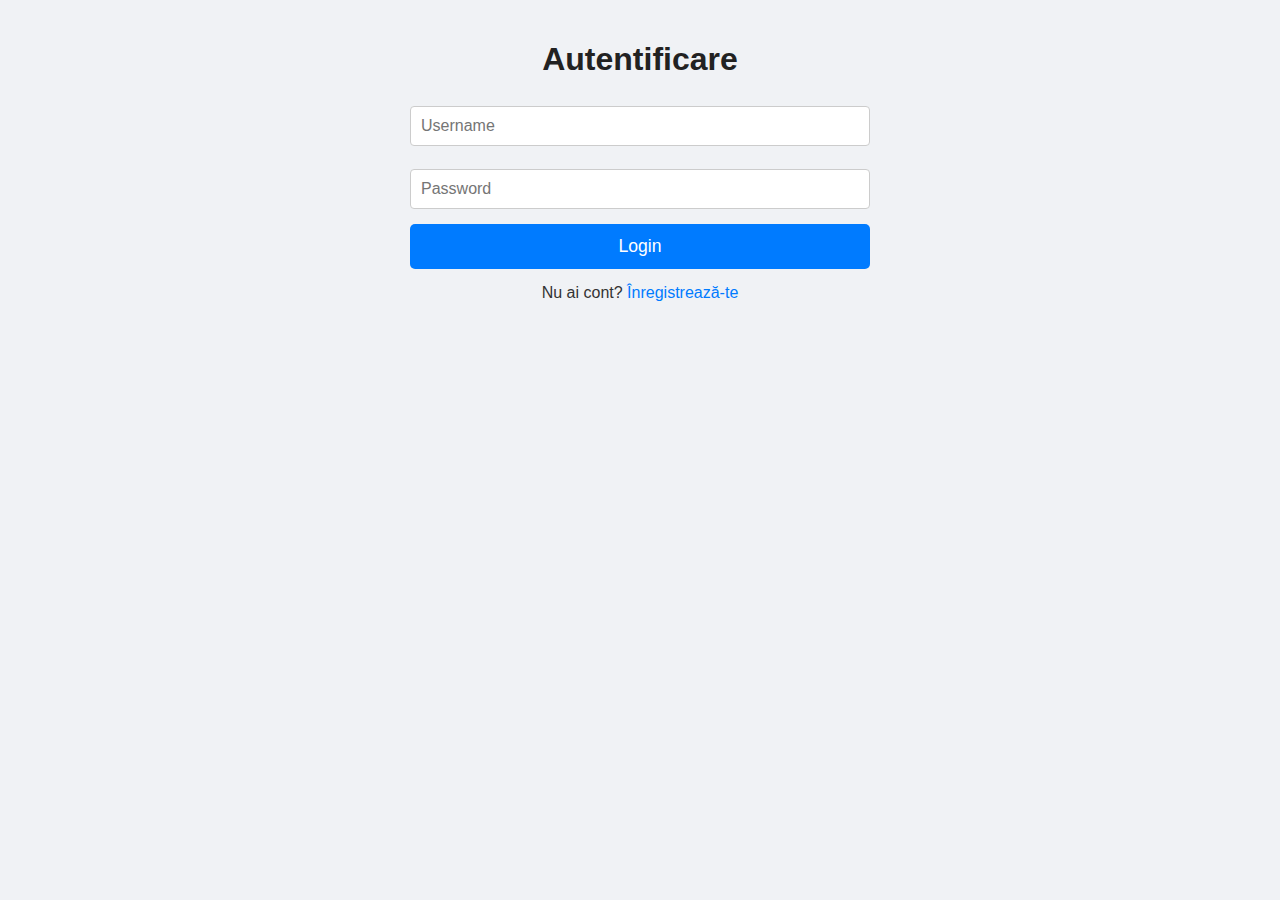
<file: frontend/login.html>
<!DOCTYPE html>
<html lang="en">
    <link rel="stylesheet" href="style.css" />

<head>
  <meta charset="UTF-8">
  <title>Login</title>
  <link rel="stylesheet" href="style.css">
</head>
<body>
  <h1>Autentificare</h1>
  <input type="text" id="username" placeholder="Username">
  <input type="password" id="password" placeholder="Password">
  <button onclick="login()">Login</button>
  <p>Nu ai cont? <a href="register.html">Înregistrează-te</a></p>
  <script src="login.js"></script>
</body>
</html>
</file>
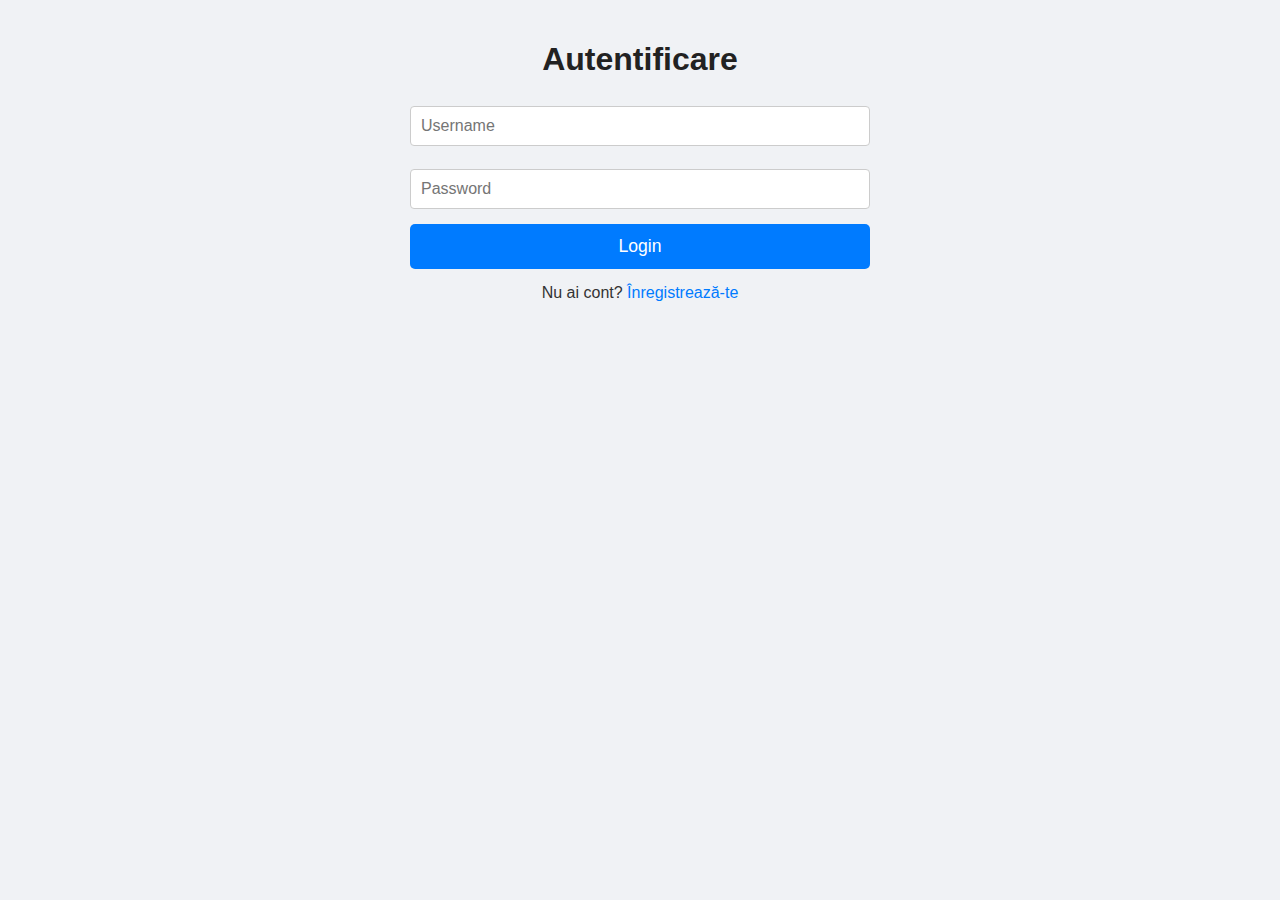
<file: frontend/notes.html>
<!DOCTYPE html>
<link rel="stylesheet" href="style.css" />

<html lang="en">
<head>
  <meta charset="UTF-8">
  <title>Notițele Mele</title>
  <link rel="stylesheet" href="style.css">
</head>
<body>
  <h1>Notițele tale</h1>
  <button onclick="logout()">Logout</button>

  <h2>Adaugă notiță</h2>
  <input type="text" id="title" placeholder="Titlu">
  <textarea id="content" placeholder="Conținut"></textarea>
  <button onclick="createNote()">Adaugă</button>

  <h2>Lista</h2>
  <ul id="notes-list"></ul>

  <script src="auth.js"></script>
  <script src="notes.js"></script>
</body>
</html>
</file>
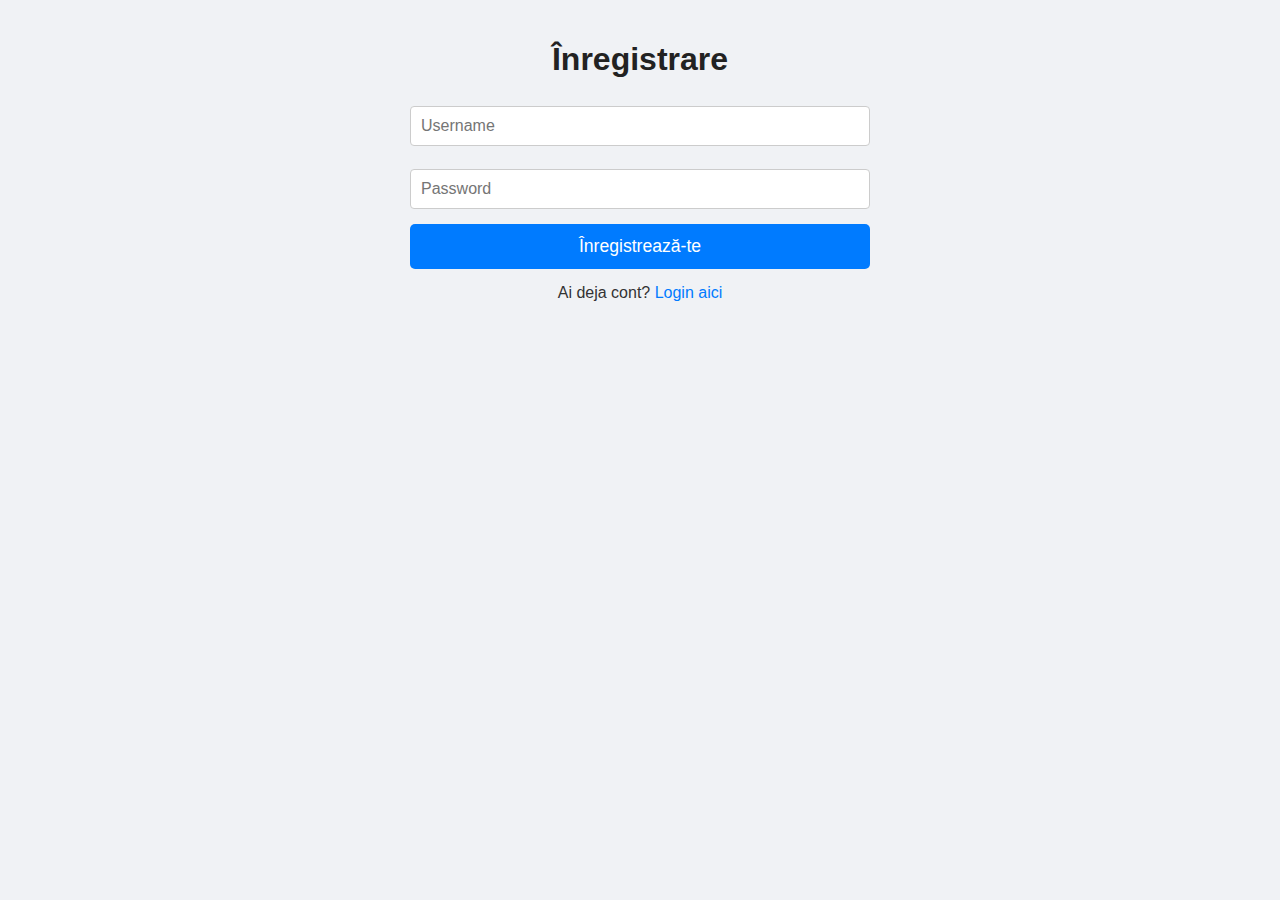
<file: frontend/register.html>
<!DOCTYPE html>
<html lang="en">

<head>
  <meta charset="UTF-8">
  <title>Register</title>
  <link rel="stylesheet" href="style.css">
</head>
<body>
  <h1>Înregistrare</h1>
  <input type="text" id="username" placeholder="Username">
  <input type="password" id="password" placeholder="Password">
  <button onclick="register()">Înregistrează-te</button>
  <p>Ai deja cont? <a href="login.html">Login aici</a></p>
  <script src="register.js"></script>
</body>
</html>
</file>
<file: frontend/style.css>
/* Reset simplu */
* {
    box-sizing: border-box;
}

body {
    font-family: 'Segoe UI', Tahoma, Geneva, Verdana, sans-serif;
    background-color: #f0f2f5;
    margin: 0;
    padding: 20px;
    max-width: 500px;
    margin-left: auto;
    margin-right: auto;
    color: #333;
}

h1 {
    text-align: center;
    color: #222;
    margin-bottom: 20px;
}

input[type="text"],
input[type="password"],
textarea {
    width: 100%;
    padding: 10px;
    margin-top: 8px;
    margin-bottom: 15px;
    border: 1px solid #ccc;
    border-radius: 4px;
    font-size: 1rem;
    resize: vertical;
}

textarea {
    height: 100px;
}

button {
    width: 100%;
    padding: 12px;
    background-color: #007bff;
    border: none;
    color: white;
    font-size: 1.1rem;
    border-radius: 5px;
    cursor: pointer;
    transition: background-color 0.3s ease;
}

button:hover {
    background-color: #0056b3;
}

p {
    text-align: center;
    margin-top: 15px;
}

a {
    color: #007bff;
    text-decoration: none;
}

a:hover {
    text-decoration: underline;
}

ul#notes-list {
    list-style-type: none;
    padding: 0;
}

ul#notes-list li {
    background-color: white;
    padding: 12px 15px;
    margin-bottom: 10px;
    border-left: 5px solid #007bff;
    border-radius: 4px;
}

#notes-list input[type="text"] {
    margin-top: 5px;
    margin-bottom: 5px;
}

#notes-list button {
    width: auto;
    padding: 6px 12px;
    margin-left: 5px;
    font-size: 0.9rem;
    background-color: #28a745;
}

#notes-list button:hover {
    background-color: #1e7e34;
}
</file>
